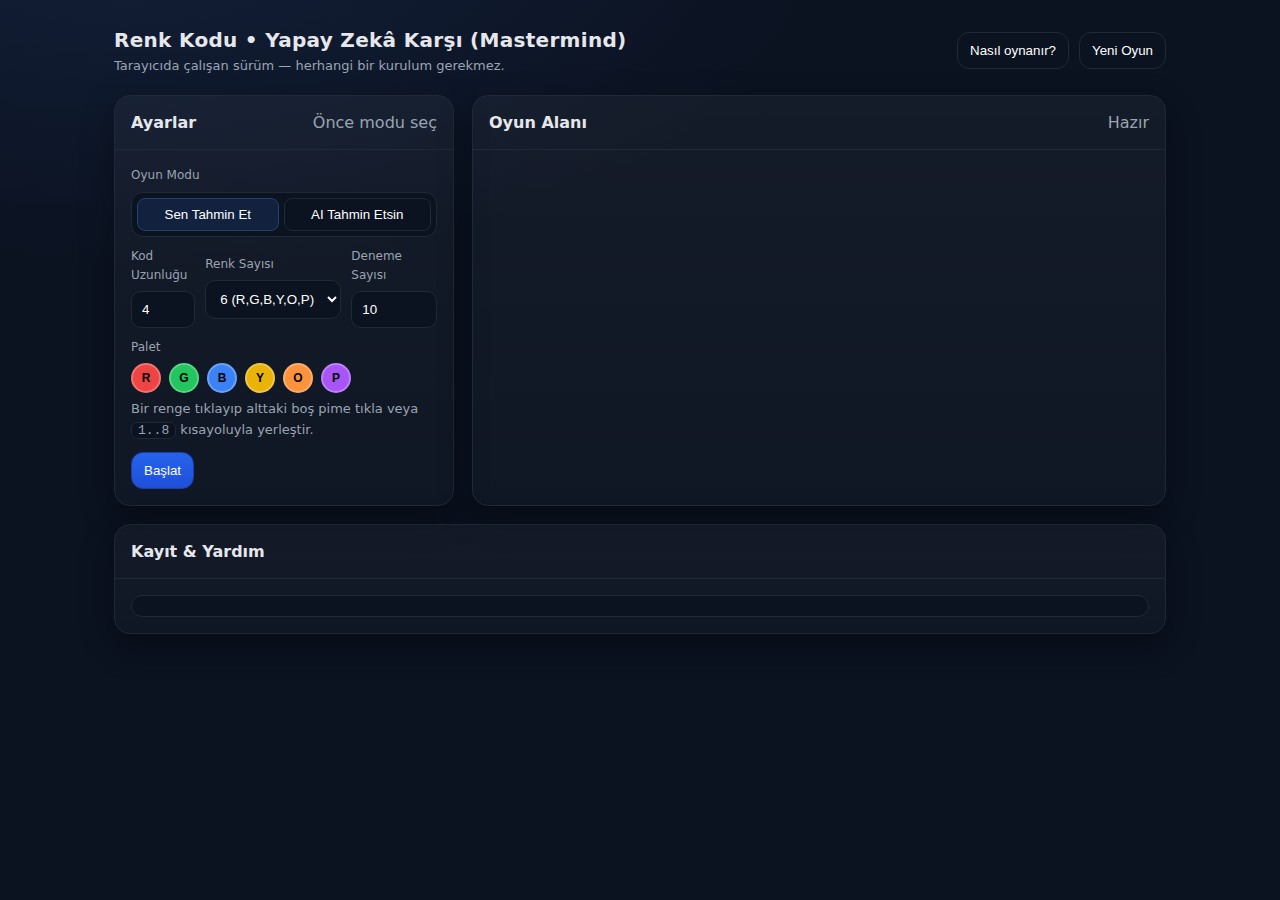
<file: Index.html>
<!DOCTYPE html>
<html lang="tr">

<head>
    <meta charset="utf-8" />
    <meta name="viewport" content="width=device-width, initial-scale=1" />
    <title>Renk Kodu (Mastermind) – Yapay Zekâya Karşı</title>
    <style>
        :root {
            --bg: #0b1220;
            --panel: #0f172a;
            --muted: #9aa4b2;
            --text: #e5e7eb;
            --accent: #60a5fa;
            --good: #34d399;
            --warn: #fbbf24;
            --bad: #ef4444;
            --border: #1f2937;
            --card: #111827;
            --shadow: 0 12px 32px rgba(0, 0, 0, .35);
        }

        * {
            box-sizing: border-box
        }

        html,
        body {
            height: 100%
        }

        body {
            margin: 0;
            font: 500 16px/1.6 ui-sans-serif, system-ui, -apple-system, "Segoe UI", Roboto, Arial;
            background: radial-gradient(1200px 600px at 10% -10%, #13203a 0%, transparent 60%), linear-gradient(180deg, #0b1220 0%, #0b1220 100%);
            color: var(--text)
        }

        .container {
            max-width: 1100px;
            margin: 0 auto;
            padding: 24px
        }

        header {
            display: flex;
            align-items: center;
            justify-content: space-between;
            gap: 16px;
            margin-bottom: 18px
        }

        .title {
            font-size: 20px;
            font-weight: 800;
            letter-spacing: .3px
        }

        .subtitle {
            color: var(--muted);
            font-size: 13px
        }

        .grid {
            display: grid;
            grid-template-columns: 340px 1fr;
            gap: 18px
        }

        .card {
            background: linear-gradient(180deg, rgba(255, 255, 255, .04), rgba(255, 255, 255, .02));
            border: 1px solid var(--border);
            border-radius: 16px;
            box-shadow: var(--shadow)
        }

        .card .hd {
            display: flex;
            align-items: center;
            justify-content: space-between;
            padding: 14px 16px;
            border-bottom: 1px solid var(--border)
        }

        .card .bd {
            padding: 16px
        }

        .row {
            display: flex;
            align-items: center;
            gap: 10px
        }

        .col {
            display: flex;
            flex-direction: column;
            gap: 8px
        }

        .muted {
            color: var(--muted)
        }

        .btn {
            appearance: none;
            border: 1px solid var(--border);
            background: #0b1220;
            color: #fff;
            padding: 10px 12px;
            border-radius: 12px;
            cursor: pointer;
            transition: transform .06s ease, opacity .2s ease, border-color .2s ease
        }

        .btn:hover {
            border-color: #2b3a52
        }

        .btn:active {
            transform: translateY(1px)
        }

        .btn[disabled] {
            opacity: .5;
            cursor: not-allowed
        }

        .btn-primary {
            background: linear-gradient(180deg, #2563eb, #1f4fd8);
            border: 1px solid #1c3faa
        }

        .seg {
            display: flex;
            background: #0b1220;
            border: 1px solid var(--border);
            padding: 5px;
            border-radius: 12px;
            gap: 5px
        }

        .seg button {
            flex: 1 1 auto;
            border-radius: 8px;
            padding: 8px 10px
        }

        .seg button.is-on {
            background: #12213e;
            border-color: #23406f
        }

        .field {
            display: flex;
            flex-direction: column;
            gap: 6px
        }

        label {
            font-size: 12px;
            color: var(--muted)
        }

        input[type="number"],
        select {
            background: #0b1220;
            color: #fff;
            border: 1px solid var(--border);
            border-radius: 10px;
            padding: 10px
        }

        /* Palette */
        .palette {
            display: flex;
            flex-wrap: wrap;
            gap: 8px
        }

        .pill {
            width: 30px;
            height: 30px;
            border-radius: 50%;
            border: 2px solid rgba(255, 255, 255, .25);
            cursor: pointer;
            display: grid;
            place-items: center;
            font-weight: 800;
            font-size: 12px;
            transition: transform .08s ease, box-shadow .2s ease, border-color .2s ease
        }

        .pill:hover {
            transform: translateY(-1px);
            border-color: #fff
        }

        /* Board */
        .board {
            display: grid;
            gap: 10px
        }

        .guess {
            display: grid;
            grid-template-columns: repeat(var(--len), 40px) 1fr;
            gap: 10px;
            align-items: center
        }

        .peg {
            width: 40px;
            height: 40px;
            border-radius: 50%;
            border: 2px dashed #2b3a52;
            display: grid;
            place-items: center;
            font-weight: 900;
            font-size: 13px;
            cursor: pointer;
            user-select: none
        }

        .peg.filled {
            border-style: solid
        }

        .fb {
            display: flex;
            gap: 8px;
            align-items: center
        }

        .tag {
            font-size: 12px;
            padding: 6px 8px;
            border-radius: 999px;
            border: 1px solid var(--border);
            background: #0b1220
        }

        .tag.good {
            border-color: #1f7a55;
            background: #0e2b22
        }

        .tag.warn {
            border-color: #7a661f;
            background: #2b260e
        }

        .inline {
            display: flex;
            align-items: center;
            gap: 8px
        }

        .spacer {
            height: 10px
        }

        .notice {
            font-size: 13px;
            color: var(--muted)
        }

        .log {
            max-height: 340px;
            overflow: auto;
            border-radius: 12px;
            border: 1px solid var(--border);
            padding: 10px;
            background: #0b1220
        }

        .kbd {
            font-family: ui-monospace, SFMono-Regular, Menlo, Monaco, Consolas, "Liberation Mono", monospace;
            background: #0b1220;
            border: 1px solid var(--border);
            padding: 0 6px;
            border-radius: 6px
        }

        @media (max-width: 900px) {
            .grid {
                grid-template-columns: 1fr
            }
        }
    </style>
</head>

<body>
    <div class="container">
        <header>
            <div>
                <div class="title">Renk Kodu • Yapay Zekâ Karşı (Mastermind)</div>
                <div class="subtitle">Tarayıcıda çalışan sürüm — herhangi bir kurulum gerekmez.</div>
            </div>
            <div class="row">
                <button class="btn" id="btnHelp">Nasıl oynanır?</button>
                <button class="btn" id="btnReset">Yeni Oyun</button>
            </div>
        </header>

        <div class="grid">
            <!-- SETTINGS -->
            <section class="card">
                <div class="hd"><strong>Ayarlar</strong><span class="muted">Önce modu seç</span></div>
                <div class="bd">
                    <div class="field">
                        <label>Oyun Modu</label>
                        <div class="seg" role="tablist">
                            <button class="btn is-on" data-mode="human-guesses">Sen Tahmin Et</button>
                            <button class="btn" data-mode="ai-guesses">AI Tahmin Etsin</button>
                        </div>
                    </div>

                    <div class="spacer"></div>
                    <div class="row">
                        <div class="field" style="width:120px">
                            <label>Kod Uzunluğu</label>
                            <input id="len" type="number" min="3" max="6" value="4" />
                        </div>
                        <div class="field" style="width:140px">
                            <label>Renk Sayısı</label>
                            <select id="colorCount">
                                <option value="6">6 (R,G,B,Y,O,P)</option>
                                <option value="8">8 (+ C,W)</option>
                            </select>
                        </div>
                        <div class="field" style="width:160px">
                            <label>Deneme Sayısı</label>
                            <input id="tries" type="number" min="6" max="15" value="10" />
                        </div>
                    </div>

                    <div class="spacer"></div>
                    <div class="field">
                        <label>Palet</label>
                        <div class="palette" id="palette"></div>
                        <div class="notice">Bir renge tıklayıp alttaki boş pime tıkla veya <span class="kbd">1..8</span>
                            kısayoluyla yerleştir.</div>
                    </div>

                    <div class="spacer"></div>
                    <div class="row">
                        <button class="btn-primary btn" id="start">Başlat</button>
                    </div>
                </div>
            </section>

            <!-- PLAY AREA -->
            <section class="card">
                <div class="hd"><strong>Oyun Alanı</strong><span class="muted" id="status">Hazır</span></div>
                <div class="bd" id="play">
                    <!-- dynamic -->
                </div>
            </section>
        </div>

        <div class="spacer" style="height:18px"></div>

        <!-- LOGS / HELP -->
        <section class="card">
            <div class="hd"><strong>Kayıt & Yardım</strong></div>
            <div class="bd">
                <div class="log" id="log"></div>
            </div>
        </section>
    </div>

    <script>
        // === Core Helpers ===
        const PALETTES = {
            6: ["R", "G", "B", "Y", "O", "P"],
            8: ["R", "G", "B", "Y", "O", "P", "C", "W"],
        };
        const COLOR_NAMES = { R: "Red", G: "Green", B: "Blue", Y: "Yellow", O: "Orange", P: "Purple", C: "Cyan", W: "White" };
        const COLOR_HEX = { R: '#ef4444', G: '#22c55e', B: '#3b82f6', Y: '#eab308', O: '#fb923c', P: '#a855f7', C: '#06b6d4', W: '#e5e7eb' };

        const $ = sel => document.querySelector(sel);
        const $$ = sel => Array.from(document.querySelectorAll(sel));
        const log = (m) => { const el = $('#log'); const p = document.createElement('div'); p.textContent = m; el.prepend(p); };

        function feedback(secret, guess) {
            const n = secret.length;
            let usedS = Array(n).fill(false), usedG = Array(n).fill(false);
            let exact = 0, colorOnly = 0;
            for (let i = 0; i < n; i++) {
                if (guess[i] === secret[i]) { exact++; usedS[i] = true; usedG[i] = true; }
            }
            for (let i = 0; i < n; i++) {
                if (usedG[i]) continue;
                for (let j = 0; j < n; j++) {
                    if (usedS[j]) continue;
                    if (guess[i] === secret[j]) { colorOnly++; usedS[j] = true; usedG[i] = true; break; }
                }
            }
            return [exact, colorOnly];
        }

        function allCodes(len, symbols) {
            // Cartesian product; beware of explosion with 8^6=262k (still fine for JS)
            const out = []; const recur = (cur) => {
                if (cur.length === len) { out.push(cur.slice()); return; }
                for (const s of symbols) { cur.push(s); recur(cur); cur.pop(); }
            }; recur([]); return out;
        }

        // === Solver (AI guesses your secret) ===
        class Solver {
            constructor(len, symbols) { this.len = len; this.symbols = symbols; this.candidates = allCodes(len, symbols); this.last = null; }
            next() {
                if (!this.candidates.length) {
                    this.last = Array.from({ length: this.len }, _ => this.symbols[Math.floor(Math.random() * this.symbols.length)]);
                } else {
                    const idx = Math.floor(Math.random() * this.candidates.length);
                    this.last = this.candidates[idx];
                }
                return this.last;
            }
            apply(guess, fb) {
                const [ex, co] = fb; const keep = [];
                for (const c of this.candidates) {
                    const x = feedback(c, guess);
                    if (x[0] === ex && x[1] === co) keep.push(c);
                }
                this.candidates = keep;
            }
        }

        // === UI State ===
        const state = {
            mode: 'human-guesses',
            len: 4,
            colorCount: 6,
            tries: 10,
            symbols: PALETTES[6],
            secret: null,
            currentRow: 0,
            currentGuess: [],
            solver: null,
            running: false,
        };

        function applySettings() {
            state.len = Math.min(6, Math.max(3, parseInt($('#len').value || 4)));
            state.colorCount = parseInt($('#colorCount').value);
            state.symbols = PALETTES[state.colorCount];
            state.tries = Math.min(15, Math.max(6, parseInt($('#tries').value || 10)));
            renderPalette();
        }

        function renderPalette() {
            const pal = $('#palette'); pal.innerHTML = '';
            for (const [i, sym] of state.symbols.entries()) {
                const el = document.createElement('button');
                el.className = 'pill';
                el.style.background = COLOR_HEX[sym] || '#374151';
                el.title = `${sym} = ${COLOR_NAMES[sym]}`;
                el.textContent = sym;
                el.addEventListener('click', () => placeColor(sym));
                pal.appendChild(el);
            }
        }

        function placeColor(sym) {
            if (!state.running) return;
            const row = $(`#row-${state.currentRow}`);
            if (!row) return;
            const empty = Array.from(row.querySelectorAll('.peg')).find(p => !p.dataset.val);
            if (!empty) return;
            empty.dataset.val = sym; empty.classList.add('filled');
            empty.style.background = COLOR_HEX[sym];
            empty.style.borderColor = 'rgba(255,255,255,.3)';
            empty.textContent = sym;
            buildCurrentGuess();
        }

        function buildCurrentGuess() {
            const row = $(`#row-${state.currentRow}`);
            const vals = Array.from(row.querySelectorAll('.peg')).map(p => p.dataset.val || null);
            state.currentGuess = vals;
            $('#status').textContent = `Tur ${state.currentRow + 1}/${state.tries}`;
            const ready = vals.every(Boolean);
            const btn = row.querySelector('.act'); if (btn) btn.disabled = !ready;
        }

        function randomSecret() {
            const arr = []; for (let i = 0; i < state.len; i++) { arr.push(state.symbols[Math.floor(Math.random() * state.symbols.length)]); } return arr;
        }

        function startGame() {
            applySettings(); log('Yeni oyun başlatıldı.');
            state.running = true; state.currentRow = 0; state.currentGuess = [];
            $('#play').innerHTML = '';
            $('#status').textContent = 'Hazır';

            if (state.mode === 'human-guesses') {
                state.secret = randomSecret();
                drawBoard();
            } else {
                // AI guesses
                state.secret = null; // user will set via UI
                drawAiBoard();
            }
        }

        function drawBoard() {
            const wrap = document.createElement('div');
            wrap.className = 'board';
            wrap.style.setProperty('--len', state.len);

            for (let r = 0; r < state.tries; r++) {
                const row = document.createElement('div'); row.id = `row-${r}`; row.className = 'guess';
                for (let c = 0; c < state.len; c++) {
                    const peg = document.createElement('button'); peg.className = 'peg'; peg.title = 'Renk yerleştirmek için paletten seç';
                    peg.addEventListener('click', () => { peg.dataset.val = ''; peg.classList.remove('filled'); peg.style.background = ''; peg.style.borderColor = '#2b3a52'; peg.textContent = ''; buildCurrentGuess(); });
                    row.appendChild(peg);
                }
                const actions = document.createElement('div'); actions.className = 'inline';
                const submit = document.createElement('button'); submit.className = 'btn act'; submit.textContent = 'Tahmin Et'; submit.disabled = true;
                const feedbackBox = document.createElement('div'); feedbackBox.className = 'fb';
                const tExact = document.createElement('span'); tExact.className = 'tag good'; tExact.textContent = 'tam: 0';
                const tColor = document.createElement('span'); tColor.className = 'tag warn'; tColor.textContent = 'renk: 0';
                feedbackBox.append(tExact, tColor);
                actions.append(submit, feedbackBox);
                row.appendChild(actions);
                wrap.appendChild(row);

                submit.addEventListener('click', () => {
                    const vals = Array.from(row.querySelectorAll('.peg')).map(p => p.dataset.val);
                    if (vals.some(v => !v)) return;
                    const [ex, co] = feedback(state.secret, vals);
                    tExact.textContent = 'tam: ' + ex; tColor.textContent = 'renk: ' + co;
                    log(`Tahmin ${r + 1}: ${vals.join('')} → ${ex} tam, ${co} renk`);
                    if (ex === state.len) { $('#status').textContent = `✅ Kazandın! ${r + 1}. denemede`; state.running = false; revealSecret(); return; }
                    state.currentRow = r + 1; buildCurrentGuess();
                    if (state.currentRow >= state.tries) { $('#status').textContent = '❌ Deneme hakkı bitti.'; state.running = false; revealSecret(); }
                });
            }

            $('#play').appendChild(wrap);
            buildCurrentGuess();
            // keyboard shortcuts 1..8
            window.onkeydown = (e) => {
                const idx = parseInt(e.key, 10); if (!isNaN(idx) && idx >= 1 && idx <= state.symbols.length) { placeColor(state.symbols[idx - 1]); }
            };
        }

        function revealSecret() {
            const note = document.createElement('div');
            note.className = 'notice';
            note.style.marginTop = '10px';
            note.textContent = `Gizli kod: ${(state.secret || []).join(' ')}`;
            $('#play').appendChild(note);
        }

        // === AI guesses mode ===
        function drawAiBoard() {
            const wrap = document.createElement('div');
            wrap.className = 'col';

            const pick = document.createElement('div'); pick.className = 'row';
            const secretSlots = document.createElement('div'); secretSlots.className = 'row';
            secretSlots.style.gap = '8px'; secretSlots.style.alignItems = 'center';
            const slots = []; for (let i = 0; i < state.len; i++) { const s = document.createElement('button'); s.className = 'peg'; slots.push(s); secretSlots.appendChild(s); }
            const btnClear = document.createElement('button'); btnClear.className = 'btn'; btnClear.textContent = 'Temizle'; btnClear.onclick = () => { slots.forEach(s => { s.dataset.val = ''; s.classList.remove('filled'); s.style.background = ''; s.style.borderColor = '#2b3a52'; s.textContent = ''; }); };

            pick.append(secretSlots, btnClear);
            wrap.appendChild(pick);

            const hint = document.createElement('div'); hint.className = 'notice'; hint.textContent = 'Gizli kodunu oluştur: paletten slotlara yerleştir. Sonra AI başlat.';
            wrap.appendChild(hint);

            const actions = document.createElement('div'); actions.className = 'row';
            const btnStartAI = document.createElement('button'); btnStartAI.className = 'btn-primary btn'; btnStartAI.textContent = 'AI Başlasın';
            const fbBox = document.createElement('div'); fbBox.className = 'col';
            const logBox = document.createElement('div'); logBox.className = 'col';

            const out = document.createElement('div'); out.className = 'log'; out.style.maxHeight = '260px';
            logBox.appendChild(out);

            actions.append(btnStartAI);
            wrap.appendChild(actions);
            wrap.appendChild(out);

            $('#play').appendChild(wrap);

            state.solver = new Solver(state.len, state.symbols);

            btnStartAI.onclick = async () => {
                // read secret from slots
                const vals = slots.map(s => s.dataset.val || '');
                if (vals.some(v => !v)) { alert('Lütfen gizli kodundaki tüm slotları doldur.'); return; }
                state.secret = vals; $('#status').textContent = 'AI düşünüyor…'; log('AI başlatıldı.');

                let attempt = 0; state.running = true;
                while (state.running && attempt < state.tries) {
                    attempt++;
                    const guess = state.solver.next();
                    const fb = feedback(state.secret, guess);
                    out.prepend(Object.assign(document.createElement('div'), { textContent: `[${attempt}/${state.tries}] AI tahmini ${guess.join('')} → ${fb[0]} tam, ${fb[1]} renk` }));
                    if (fb[0] === state.len) { $('#status').textContent = `🤖 AI ${attempt}. denemede buldu!`; state.running = false; break; }
                    state.solver.apply(guess, fb);
                    await new Promise(r => setTimeout(r, 200));
                }
                if (state.running && attempt >= state.tries) { $('#status').textContent = '🤖 AI deneme hakkını bitirdi, bulamadı.'; state.running = false; }
            };

            // palette interactions
            $('#palette').onclick = (e) => {
                const sym = e.target && e.target.textContent && e.target.textContent.trim();
                if (!sym || !state.symbols.includes(sym)) return;
                const slot = slots.find(s => !s.dataset.val);
                if (!slot) return;
                slot.dataset.val = sym; slot.classList.add('filled'); slot.style.background = COLOR_HEX[sym]; slot.style.borderColor = 'rgba(255,255,255,.3)'; slot.textContent = sym;
            };
        }

        // === Wiring ===
        function setMode(m) { state.mode = m; $$('.seg button').forEach(b => b.classList.toggle('is-on', b.dataset.mode === m)); }

        $('#btnHelp').onclick = () => {
            const txt = `Kurallar:\n- Gizli kod ${$('#len').value} uzunluğunda ve seçtiğin paletten oluşturulur.\n- Her tahminden sonra geri bildirim verilir: \"tam\" (renk+konum) ve \"renk\" (yanlış konum).\n- Tekrar renkler izinli (örn. RRGG).\nKısayollar:\n- Paletten yerleştirme: 1..8 tuşları.\nModlar:\n- Sen Tahmin Et: AI gizli kodu üretir, sen bulursun.\n- AI Tahmin Etsin: Gizli kodu sen belirlersin, AI filtreleme ile bulmaya çalışır.`;
            alert(txt);
        };

        $('#btnReset').onclick = startGame;
        $('#start').onclick = startGame;

        $$('.seg button').forEach(b => {
            b.addEventListener('click', () => { setMode(b.dataset.mode); });
        });

        ['len', 'colorCount', 'tries'].forEach(id => { $('#' + id).addEventListener('change', applySettings); });

        // init
        setMode('human-guesses');
        applySettings();
    </script>
</body>

</html>
</file>
